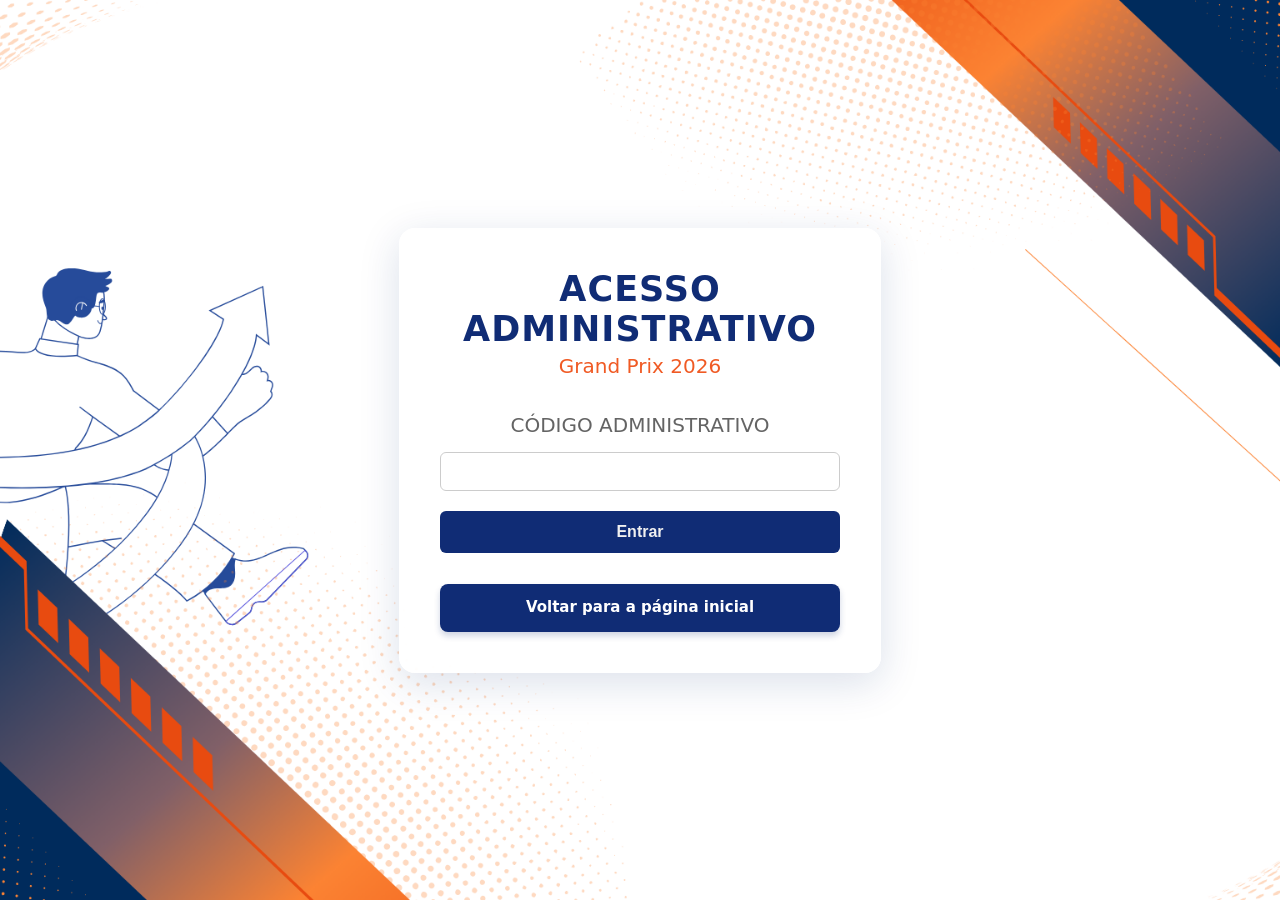
<file: html/admin.html>
<!doctype html>
<html lang="pt-BR">
  <head>
    <meta charset="UTF-8" />

    <meta name="viewport" content="width=device-width, initial-scale=1.0" />

    <title>Administração - Grand Prix 2026</title>

    <link rel="stylesheet" href="../style/admin.css" />
    <link rel="stylesheet" href="../style/navegacao.css" />
  </head>

  <body>
    <main class="container-admin">
      <header class="cabecalho-admin">
        <p class="subtitulo">Sistema de Avaliação</p>

        <h1>ADMINISTRAÇÃO</h1>

        <h2>GRAND PRIX 2026</h2>
      </header>

      <section class="bloco-admin">
        <h3>STATUS ATUAL</h3>

        <div id="statusSistema" class="status-sistema">Carregando...</div>
      </section>

      <!-- DATA -->

      <section class="bloco-admin">
        <h3>DATA DA DIVULGAÇÃO</h3>

        <p class="descricao">
          Defina quando a contagem regressiva deverá terminar.
        </p>

        <input type="datetime-local" id="dataDivulgacao" />

        <button id="btnSalvarData" class="btn-secundario">Salvar Data</button>
      </section>

      <section class="bloco-admin">
        <h3>CONTROLE DOS RESULTADOS</h3>

        <div class="grupo-botoes">
          <button id="btnLiberar" class="btn-liberar">
            🏆 Liberar Resultados
          </button>

          <button id="btnFechar" class="btn-fechar">
            🔒 Fechar Resultados
          </button>
        </div>

        <p class="aviso-admin">
          Ao liberar os resultados, o ranking oficial será registrado e novas
          avaliações ficarão bloqueadas.
        </p>
      </section>

      <p class="voltar">
        <a href="paginaInicial.html" id="voltarSistema" class="btn-pagina-inicial">Voltar para a página inicial</a>
      </p>
    </main>

    <script src="../js/config.js"></script>
    <script src="../js/api.js"></script>

    <script src="../js/admin.js"></script>
  </body>
</html>
</file>
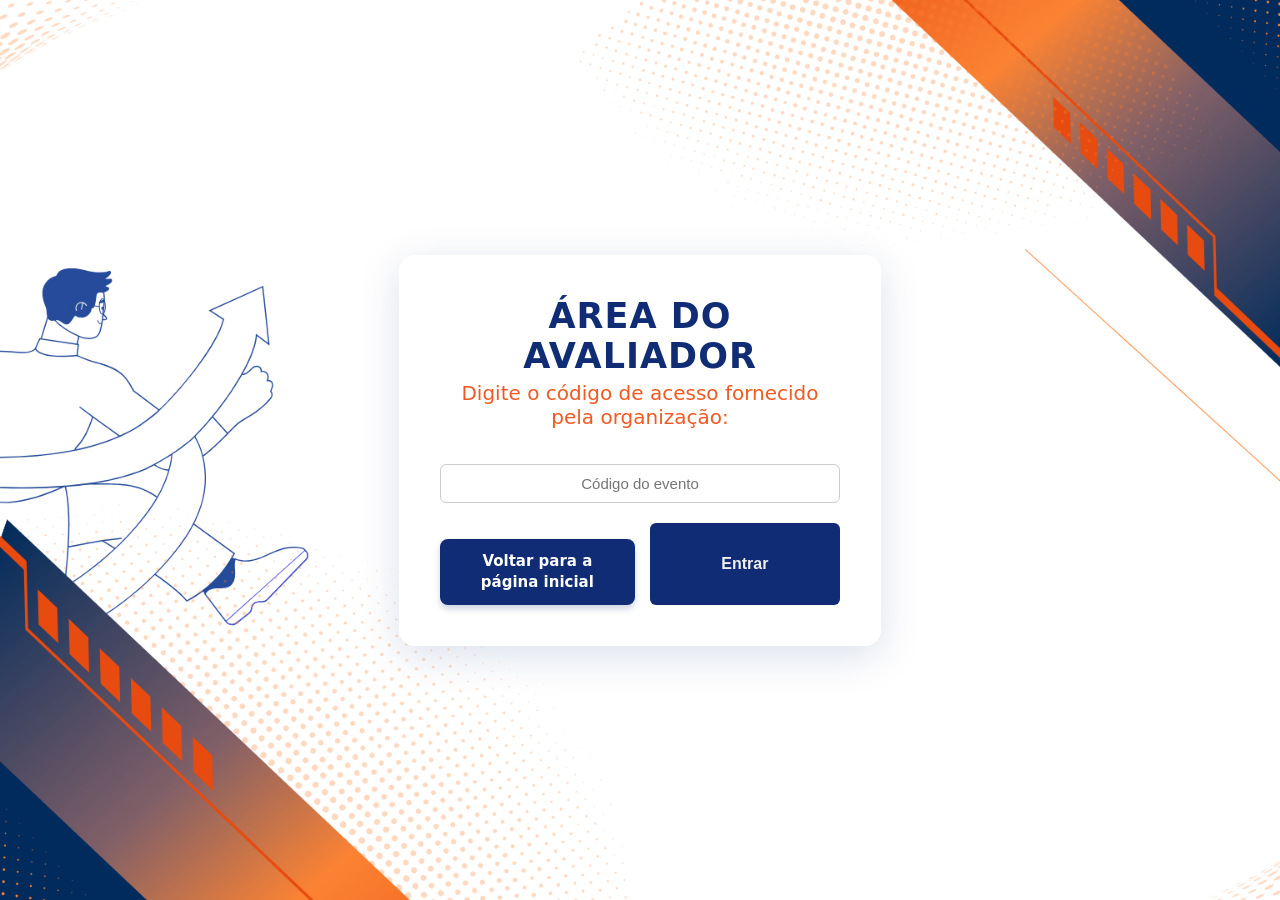
<file: html/avaliacaoEscuderia.html>
<!DOCTYPE html>
<html lang="en">
<head>
    <meta charset="UTF-8">
    <meta name="viewport" content="width=device-width, initial-scale=1.0">
    <title>Avaliar Escuderia - Grand Prix 2026</title>
    <link rel="stylesheet" href="../style/avaliacaoEscuderia.css">
    <link rel="stylesheet" href="../style/navegacao.css">
</head>
<body>
    <main class="container-inicial">
        <h2 class="titulo-sistema" id="nomeEscuderia">Carregando...</h2>
        <form id="formAvaliacao"></form>
        <button id="btnEnviar">Atribuir Notas</button>
        <p><a href="escuderiasAvaliadas.html">← Voltar</a></p>
        <a class="btn-pagina-inicial" href="paginaInicial.html">Voltar para a página inicial</a>
    </main>

    <script src="../js/config.js"></script>
    <script src="../js/api.js"></script>
    <script src="../js/avaliacaoEscuderia.js"></script>
</body>
</html>
</file>
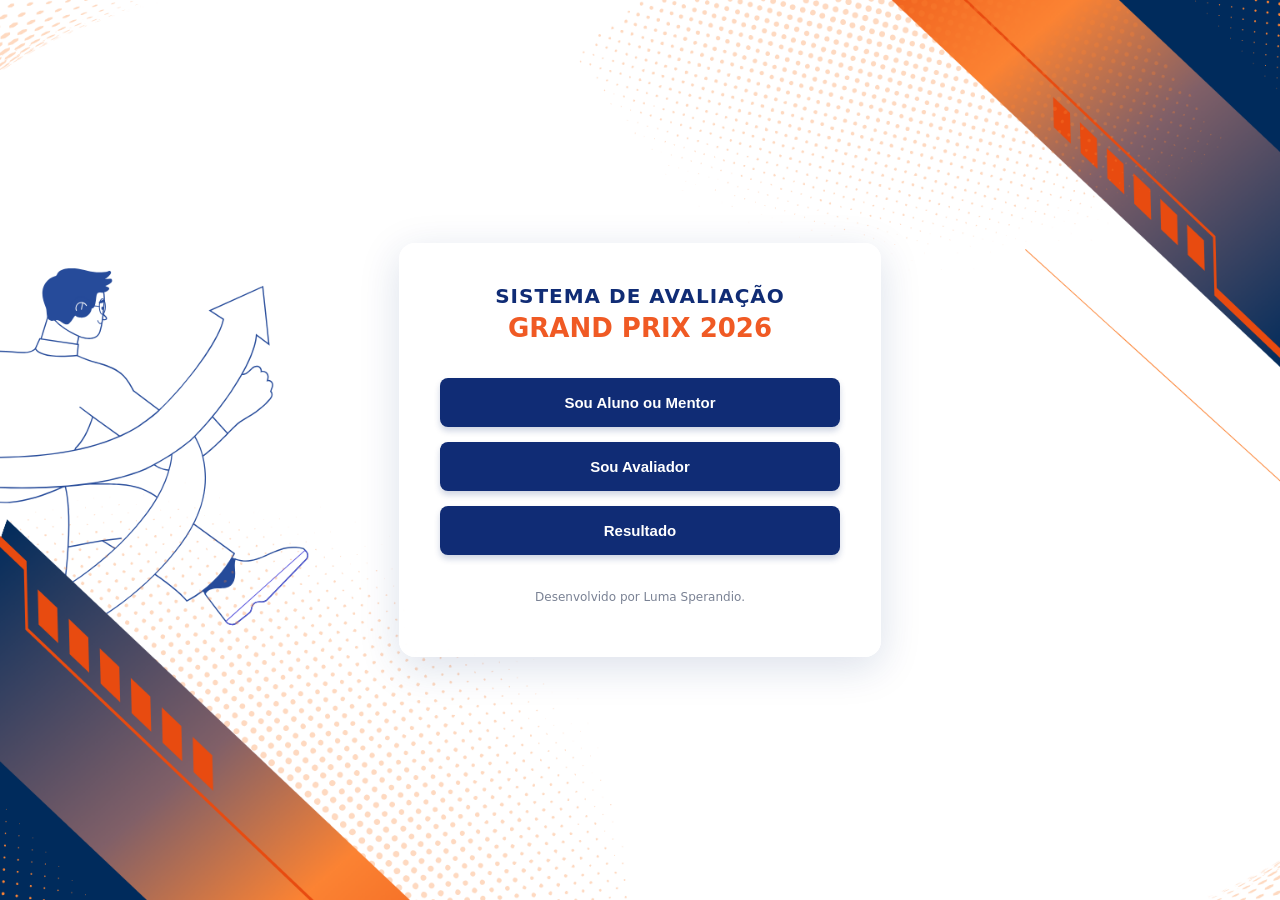
<file: html/paginaInicial.html>
<!doctype html>
<html lang="en">
  <head>
    <meta charset="UTF-8" />
    <meta name="viewport" content="width=device-width, initial-scale=1.0" />
    <title>Sistema de Avaliação Grand Prix 2026</title>
    <link rel="stylesheet" href="../style/paginaInicial.css" />
  </head>
  <body>
    <main class="container-inicial">
      <h1 class="titulo-sistema">Sistema de Avaliação</h1>
      <h2 class="subtitulo-sistema">GRAND PRIX 2026</h2>

      <div class="botoes-grupo">
        <button id="btnAlunoMentor" class="btn-opcao">Sou Aluno ou Mentor</button>

        <button id="btnAvaliador" class="btn-opcao">Sou Avaliador</button>

        <button id="btnResultado" class="btn-opcao">Resultado</button>
      </div>

      <p class="creditos">Desenvolvido por Luma Sperandio.</p>
    </main>
  </body>
  <script src="../js/paginaInicial.js"></script>
</html>
</file>
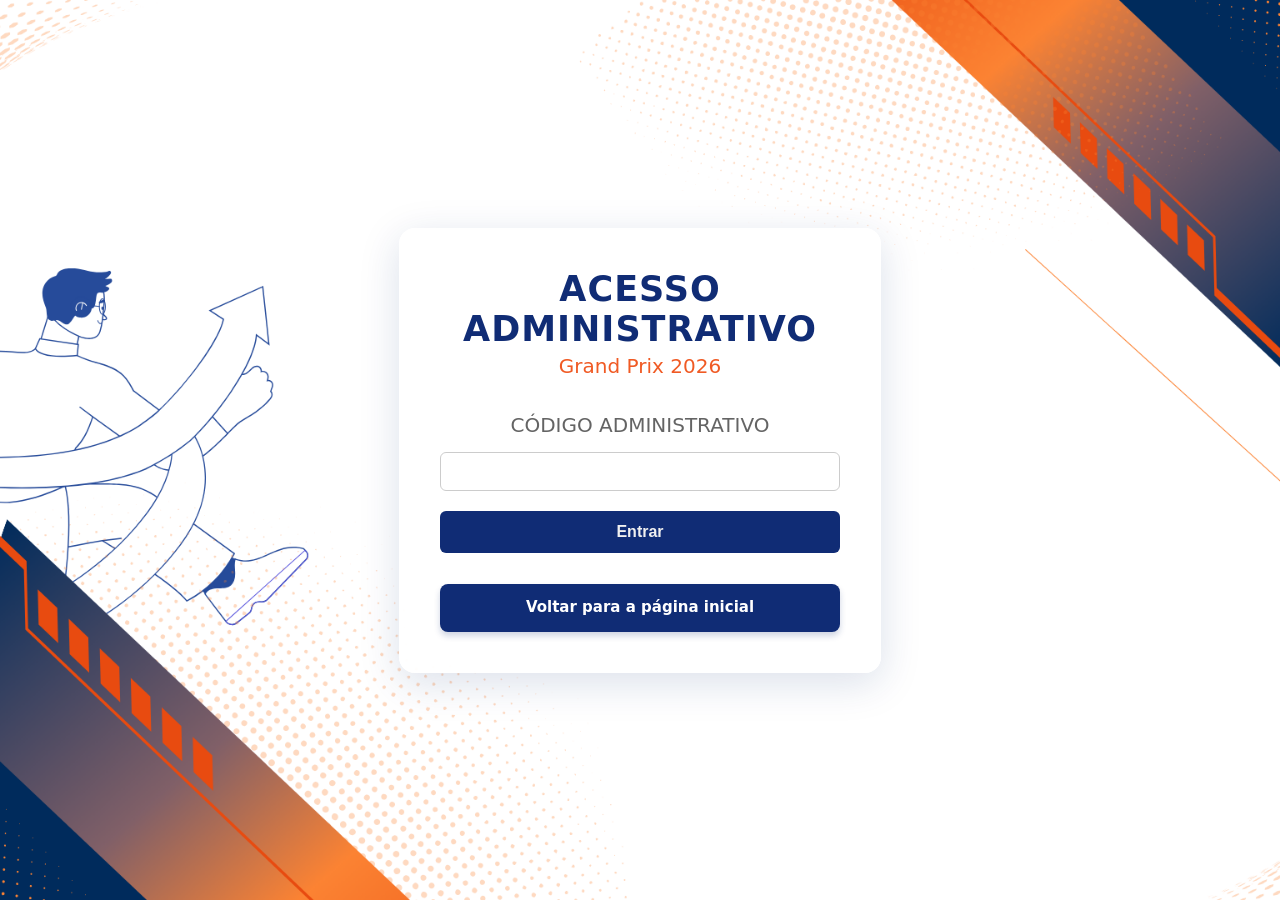
<file: html/validacaoAdmin.html>
<!doctype html>
<html lang="pt-BR">
  <head>
    <meta charset="UTF-8" />

    <meta name="viewport" content="width=device-width, initial-scale=1.0" />

    <title>Validação Administrativa - Grand Prix 2026</title>

    <link rel="stylesheet" href="../style/validacaoAdmin.css" />
    <link rel="stylesheet" href="../style/navegacao.css" />
  </head>

  <body>
    <main class="container-inicial">
      <h1 class="titulo-sistema">ACESSO ADMINISTRATIVO</h1>

      <p class="subtitulo-sistema">Grand Prix 2026</p>

      <form id="formValidacaoAdmin">
        <label for="inputCodigoAdmin">Código administrativo</label>

        <input
          type="password"
          id="inputCodigoAdmin"
          minlength="32"
          maxlength="128"
          autocomplete="off"
          required
        />

        <button type="submit" id="btnEntrar">Entrar</button>
      </form>

      <button type="button" id="btnVoltar" class="btn-voltar btn-pagina-inicial">Voltar para a página inicial</button>
    </main>
    <script src="../js/config.js"></script>
    <script src="../js/api.js"></script>
    <script src="../js/validacaoAdmin.js"></script>
  </body>
</html>
</file>
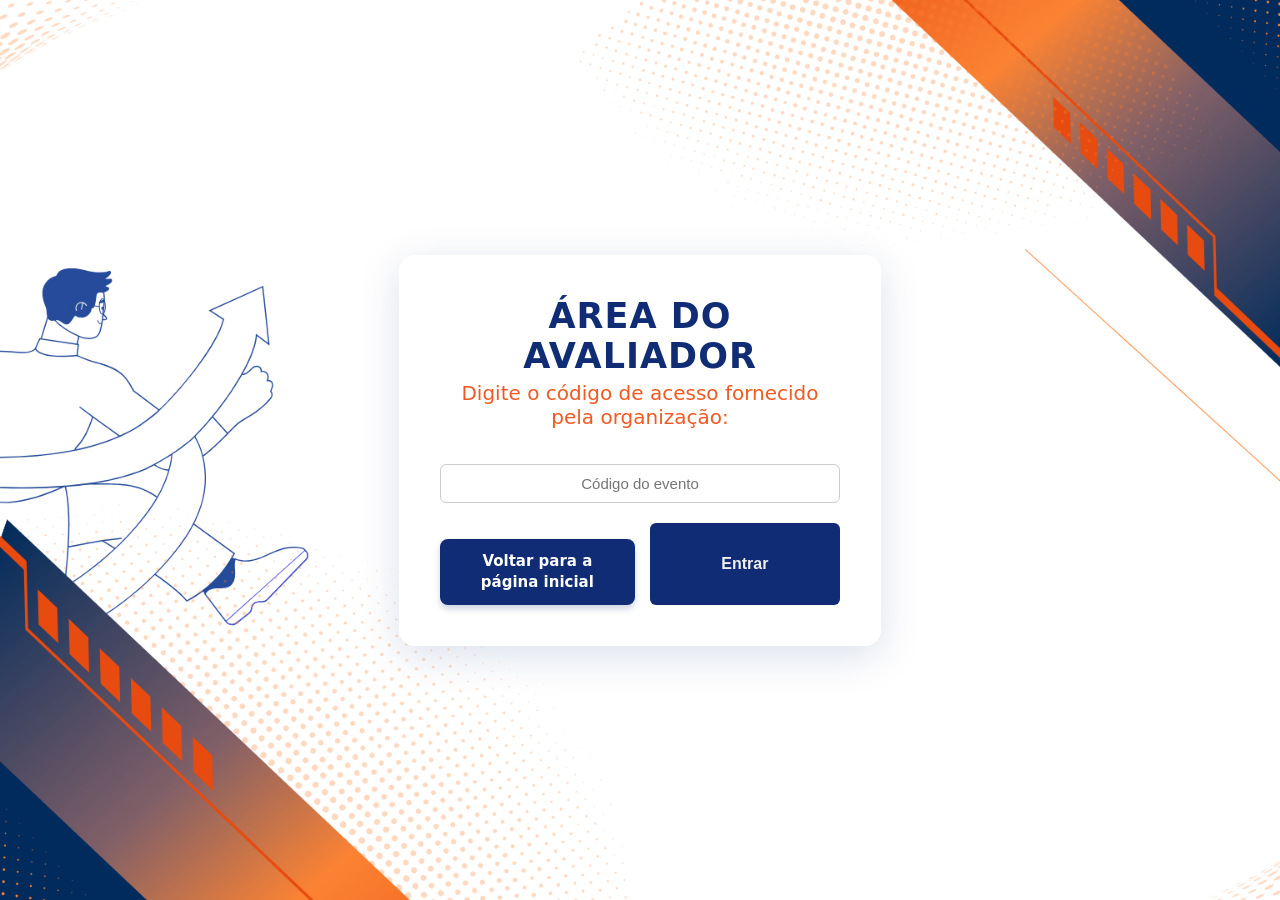
<file: html/validacaoAvaliador.html>
<!doctype html>
<html lang="en">
  <head>
    <meta charset="UTF-8" />
    <meta name="viewport" content="width=device-width, initial-scale=1.0" />
    <title>Acesso do Avaliador - Grand Prix 2026</title>
    <link rel="stylesheet" href="../style/validacaoAvaliador.css"/>
    <link rel="stylesheet" href="../style/navegacao.css" />
  </head>
  <body>
    <main class="container-validacao">
      <h2 class="titulo-tela">Área do Avaliador</h2>
      <p class="instrucao">Digite o código de acesso fornecido pela organização:</p>

      <form id="formValidacao">
        <input
          type="password"
          id="inputCodigo"
          minlength="32"
          maxlength="128"
          placeholder="Código do evento"
          required
          inputmode="numeric"
          autocomplete="off"
        />

        <div class="botoes-grupo-codigo">
          <button type="button" class="btn-voltar btn-pagina-inicial" id="btnVoltar">Voltar para a página inicial</button>
          <button type="submit" class="btn-opcao">Entrar</button>
        </div>
      </form>
    </main>
    <script src="../js/config.js"></script>
    <script src="../js/api.js"></script>
    <script src="../js/validacaoAvaliador.js"></script>
  </body>
</html>
</file>
<file: style/admin.css>
body {
  background-image: url("../assets/tela-de-fundo-padrao.png");

  background-size: cover;

  background-position: center;

  background-repeat: no-repeat;

  background-attachment: fixed;

  min-height: 100vh;

  margin: 0;

  padding: 40px 20px;

  box-sizing: border-box;

  font-family:
    system-ui,
    -apple-system,
    BlinkMacSystemFont,
    "Segoe UI",
    sans-serif;
}

.container-admin {
  width: 90%;

  max-width: 700px;

  margin: auto;

  padding: 40px;

  box-sizing: border-box;

  background-color: rgba(255, 255, 255, 0.94);

  backdrop-filter: blur(8px);

  -webkit-backdrop-filter: blur(8px);

  border-radius: 18px;

  box-shadow: 0 10px 40px rgba(16, 44, 117, 0.15);
}

.cabecalho-admin {
  text-align: center;

  margin-bottom: 30px;
}

.cabecalho-admin .subtitulo {
  color: #102c75;

  font-weight: 700;

  text-transform: uppercase;

  letter-spacing: 1px;

  margin: 0;
}

.cabecalho-admin h1 {
  color: #f05a24;

  font-size: 38px;

  margin: 5px 0 0 0;
}

.cabecalho-admin h2 {
  color: #102c75;

  margin: 0;

  font-size: 20px;
}

.bloco-admin {
  background-color: #ffffff;

  border-radius: 12px;

  padding: 25px;

  margin-top: 20px;

  box-shadow: 0 5px 18px rgba(16, 44, 117, 0.08);
}

.bloco-admin h3 {
  color: #102c75;

  text-align: center;

  margin-top: 0;
}

.status-aberto,
.status-fechado {
  display: flex;

  align-items: center;

  gap: 15px;

  padding: 15px;

  border-radius: 10px;
}

.status-aberto {
  background-color: rgba(60, 166, 107, 0.1);

  border-left: 5px solid #3ca66b;
}

.status-fechado {
  background-color: rgba(240, 90, 36, 0.08);

  border-left: 5px solid #f05a24;
}

.status-aberto strong,
.status-fechado strong {
  color: #102c75;
}

.status-aberto p,
.status-fechado p {
  color: #555;

  margin: 5px 0 0 0;
}

.icone-status {
  font-size: 28px;
}

.descricao {
  color: #7a8294;

  text-align: center;

  font-size: 14px;
}

#dataDivulgacao {
  width: 100%;

  box-sizing: border-box;

  padding: 13px;

  border: 1px solid #ccc;

  border-radius: 7px;

  font-size: 15px;

  outline: none;
}

#dataDivulgacao:focus {
  border-color: #f05a24;

  box-shadow: 0 0 5px rgba(240, 90, 36, 0.25);
}

button {
  width: 100%;

  padding: 13px;

  border: none;

  border-radius: 7px;

  font-size: 15px;

  font-weight: bold;

  cursor: pointer;

  transition: all 0.2s ease;
}

.btn-secundario {
  background-color: #102c75;

  color: white;

  margin-top: 15px;
}

.btn-liberar {
  background-color: #3ca66b;

  color: white;
}

.btn-fechar {
  background-color: #f05a24;

  color: white;
}

button:hover:not(:disabled) {
  transform: translateY(-2px);

  box-shadow: 0 6px 18px rgba(16, 44, 117, 0.2);
}

button:disabled {
  opacity: 0.45;

  cursor: not-allowed;
}

.grupo-botoes {
  display: grid;

  grid-template-columns: 1fr 1fr;

  gap: 15px;
}

.aviso-admin {
  color: #7a8294;

  font-size: 12px;

  line-height: 1.5;

  margin: 18px 0 0 0;

  text-align: center;
}

.voltar {
  text-align: center;

  margin-top: 30px;
}

.voltar a {
  color: #7a8294;

  text-decoration: none;

  font-weight: 500;
}

.voltar a:hover {
  color: #f05a24;
}

@media (max-width: 650px) {
  body {
    background-image: url("../assets/tela-de-fundo-padrao-mobile.png");

    padding: 20px 10px;
  }

  .container-admin {
    width: 100%;

    padding: 25px 16px;
  }

  .cabecalho-admin h1 {
    font-size: 30px;
  }

  .grupo-botoes {
    grid-template-columns: 1fr;
  }
}
</file>
<file: style/navegacao.css>
.btn-pagina-inicial,
#btnVoltar.btn-pagina-inicial {
  display: flex;
  align-items: center;
  justify-content: center;
  box-sizing: border-box;
  width: 100%;
  min-height: 48px;
  margin-top: 16px;
  padding: 12px 16px;
  border: none;
  border-radius: 8px;
  background-color: #102c75;
  box-shadow: 0 4px 6px rgba(16, 44, 117, 0.2);
  color: #ffffff;
  font: inherit;
  font-size: 15px;
  font-weight: bold;
  line-height: 1.4;
  text-align: center;
  text-decoration: none;
  cursor: pointer;
  transition: all 0.2s ease-in-out;
}

.btn-pagina-inicial:hover,
#btnVoltar.btn-pagina-inicial:hover {
  background-color: #0b1e52;
  box-shadow: 0 6px 20px rgba(16, 44, 117, 0.3);
  color: #ffffff;
  transform: translateY(-2px);
}
</file>
<file: style/avaliacaoEscuderia.css>
body {
  background-image: url(../assets/tela-de-fundo-padrao.png);
  background-size: cover;
  background-position: center;
  background-repeat: no-repeat;
  background-attachment: fixed; 

  min-height: 100vh;
  width: 100%;
  margin: 0;

 font-family:
    system-ui,
    -apple-system,
    BlinkMacSystemFont,
    "Segoe UI",
    sans-serif;
  display: flex;
  justify-content: center;
  align-items: flex-start; 
  padding: 40px 0; 
  box-sizing: border-box;
}

@media (max-width: 768px) {
  body {
    background-image: url("../assets/tela-de-fundo-padrao-mobile.png");
  }
}


.container-inicial {
    background-color: rgba(255, 255, 255, 0.85); /* Vidro fosco mais visível para o formulário todo */
    backdrop-filter: blur(8px);
    -webkit-backdrop-filter: blur(8px);
    border: 1px solid rgba(255, 255, 255, 0.4);
    border-radius: 15px;
    padding: 40px;
    box-shadow: 0 10px 40px rgba(16, 44, 117, 0.15);
    max-width: 500px; 
    width: 90%;
    box-sizing: border-box;
}

.titulo-sistema {
    color: #102c75;
    margin: 0 0 35px 0;
    font-size: 20px;
    font-weight: 700;
    text-transform: uppercase;
    text-align: center;
}

#nomeEscuderia {
    color: #f05a24;
}

#infoEscuderia {
    color: #102c75;
    font-weight: 400;
}

form {
    display: flex;
    flex-direction: column;
    gap: 25px;
    margin-bottom: 25px;
}

.bloco-criterio {
    background-color: rgba(255, 255, 255, 0.5); 
    border: 1px solid rgba(16, 44, 117, 0.1);
    border-radius: 12px;
    padding: 20px; 
    text-align: left; 
    box-shadow: 0 4px 15px rgba(0, 0, 0, 0.05);
    width: 100%;
    box-sizing: border-box;
}

.bloco-criterio strong {
    color: #102c75;
    font-size: 18px;
    font-weight: 600; /* Um pouco mais gordinho para destacar o título */
    display: block;
    margin-bottom: 15px;
}

.bloco-criterio label {
    color: #4f5a70;
    font-size: 14px;
    font-weight: 500;
    display: block;
    margin-bottom: 8px;
}

.bloco-criterio input[type="number"] {
    padding: 12px 16px;
    width: 100%;
    font-size: 15px;
    color: #333;
    background-color: #fff;
    border-radius: 6px;
    border: 1px solid #ccc;
    box-sizing: border-box;
    outline: none;
    transition: all 0.3s ease-in-out;
    margin-top: 5px;
}

.bloco-criterio input[type="number"]:focus {
    border-color: #f05a24;
    box-shadow: 0 0 5px rgba(240, 90, 36, 0.3);
}


.bloco-criterio textarea {
    resize: vertical;
    padding: 12px;
    width: 100%;
    height: 80px;
    font-size: 15px;
    color: #333;
    background-color: #fff;
    border-radius: 6px;
    border: 1px solid #ccc;
    box-sizing: border-box;
    outline: none;
    transition: all 0.3s ease-in-out;
    margin-top: 15px;
}

.bloco-criterio textarea:focus {
    border-color: #f05a24;
    box-shadow: 0 0 5px rgba(240, 90, 36, 0.3);
}

#btnEnviar {
    background-color: #f05a24;
    color: #f0f0f0;
    width: 100%;
    padding: 12px;
    font-size: 16px;
    font-weight: bold;
    border: none;
    border-radius: 6px;
    cursor: pointer;
    transition: all 0.3s;
    margin-top: 20px;
}

#btnEnviar:hover {
    background-color: #d04a1f;
    transform: translateY(-2px);
    box-shadow: 0 6px 20px rgba(240, 90, 36, 0.3);
}

p a {
    color: #7a8294;
    text-decoration: none;
    font-size: 16px;
    margin-top: 35px;
    font-weight: 500;
    display: inline-block;
}

p a:hover {
    color: #f05a24;
}
</file>
<file: style/paginaInicial.css>
body {
  background-image: url(../assets/tela-de-fundo-padrao.png);
  background-size: cover;
  background-position: center;
  background-repeat: no-repeat;

  min-height: 100vh;
  width: 100%;
  margin: 0;;

 font-family:
    system-ui,
    -apple-system,
    BlinkMacSystemFont,
    "Segoe UI",
    sans-serif;
  justify-content: center;
  align-items: center;
  display: flex;
}

@media (max-width: 768px) {
  body {
    background-image: url("../assets/tela-de-fundo-padrao-mobile.png");
  }
}

.container-inicial {
    background-color: rgba(255, 255, 255, 0.85);
    backdrop-filter: blur(8px);
    -webkit-backdrop-filter: blur(8px);
    border: 1px solid rgba(255, 255, 255, 0.4);
    border-radius: 16px;
    padding: 40px;
    text-align: center;
    box-shadow: 0 10px 40px rgba(16, 44, 117, 0.15);
    max-width: 400px;
    width: 90%;
}

.titulo-sistema {
    color: #102c75;
    margin: 0 0 5px 0;
    font-size: 20px;
    text-transform: uppercase;
    font-weight: 700;
    letter-spacing: 1px;
}

.subtitulo-sistema {
    color: #f05a24;
    margin: 0 0 35px 0;
    font-size: 26px;
    font-weight: 900;
    text-transform: uppercase;
}

.botoes-grupo {
    display: flex;
    flex-direction: column;
    gap: 15px;
}

.btn-opcao {
    background-color: #102c75;
    color: #ffffff;
    border: none;
    padding: 16px;
    font-size: 15px;
    font-weight: bold;
    cursor: pointer;
    transition: all 0.2s ease-in-out;
    border-radius: 8px;
    box-shadow: 0 4px 6px rgba(16, 44, 117, 0.2);
}

.btn-opcao:hover {
    background-color: #0b1e52;
    transform: translateY(-2px);
    box-shadow: 0 6px 20px rgba(16, 44, 117, 0.3);
}

.creditos {
    color: #7a8294;
    font-size: 12px;
    margin-top: 35px;
    font-weight: 500;
}
</file>
<file: style/validacaoAdmin.css>
body {
  background-image: url(../assets/tela-de-fundo-padrao.png);
  background-size: cover;
  background-position: center;
  background-repeat: no-repeat;

  font-family:
    system-ui,
    -apple-system,
    BlinkMacSystemFont,
    "Segoe UI",
    sans-serif;  
  min-height: 100vh;
  width: 100%;
  margin: 0;
  display: flex;
  justify-content: center;
  align-items: center;
}

@media (max-width: 768px) {
  body {
    background-image: url("../assets/tela-de-fundo-padrao-mobile.png");
  }
}

.container-inicial {
    background-color: rgba(255, 255, 255, 0.85);
    backdrop-filter: blur(8px);
    -webkit-backdrop-filter: blur(8px);
    border: 1px solid rgba(255, 255, 255, 0.4);
    border-radius: 16px;
    padding: 40px;
    text-align: center;
    box-shadow: 0 10px 40px rgba(16, 44, 117, 0.15);
    max-width: 400px;
    width: 90%;
}

.titulo-sistema {
    color: #102c75;
    margin: 0 0 5px 0;
    font-size: 35px;
    text-transform: uppercase;
    font-weight: 700;
    letter-spacing: 1px;
}

.subtitulo-sistema {
    color: #f05a24;
    margin: 0 0 35px 0;
    font-size: 20px;
}

label[for="inputCodigoAdmin"]{
    font-size: 20px;
    color: #333333c2;
    text-transform: uppercase;
}

input[type="password"]{
    padding: 10px 10px;
    text-align: center;
    width: 100%;
    font-size: 15px;
    color: #333;
    background-color: #fff;
    border-radius: 6px;
    border: 1px solid #ccc;
    box-sizing: border-box;
    outline: none;
    transition: all 0.3s ease-in-out;
    margin-bottom: 20px;
    margin-top: 15px;
}

input[type="password"]:focus {
    border-color: #f05a24;
    box-shadow: 0 0 5px rgba(240, 90, 36, 0.3);
}

#btnEntrar{
    background-color:#102c75;
    color: #f0f0f0;
    width: 100%;
    padding: 12px;
    font-size: 16px;
    font-weight: bold;
    border: none;
    border-radius: 6px;
    cursor: pointer;
    transition: background-color 0.3s;
    margin-bottom: 15px;
}

#btnEntrar:hover {
    background-color: #0b1e52;
    transform: translateY(-2px);
    box-shadow: 0 6px 20px rgba(16, 44, 117, 0.3);
}

#btnVoltar {
    background-color:#f05a24;
    color: #f0f0f0;
    width: 100%;
    padding: 12px;
    font-size: 16px;
    font-weight: bold;
    border: none;
    border-radius: 6px;
    cursor: pointer;
    transition: background-color 0.3s;
}

#btnVoltar:hover {
    background-color: #d04a1f;
    transform: translateY(-2px);
    box-shadow: 0 6px 20px rgba(240, 90, 36, 0.3);
}
</file>
<file: style/validacaoAvaliador.css>
body {
  background-image: url(../assets/tela-de-fundo-padrao.png);
  background-size: cover;
  background-position: center;
  background-repeat: no-repeat;

  font-family:
    system-ui,
    -apple-system,
    BlinkMacSystemFont,
    "Segoe UI",
    sans-serif;  
  min-height: 100vh;
  width: 100%;
  margin: 0;
  display: flex;
  justify-content: center;
  align-items: center;
}

@media (max-width: 768px) {
  body {
    background-image: url("../assets/tela-de-fundo-padrao-mobile.png");
  }
}

.container-validacao {
    background-color: rgba(255, 255, 255, 0.85);
    backdrop-filter: blur(8px);
    -webkit-backdrop-filter: blur(8px);
    border: 1px solid rgba(255, 255, 255, 0.4);
    border-radius: 16px;
    padding: 40px;
    text-align: center;
    box-shadow: 0 10px 40px rgba(16, 44, 117, 0.15);
    max-width: 400px;
    width: 90%;
}

.titulo-tela {
    color: #102c75;
    margin: 0 0 5px 0;
    font-size: 35px;
    text-transform: uppercase;
    font-weight: 700;
    letter-spacing: 1px;
}

.instrucao{
    color: #f05a24;
    margin: 0 0 35px 0;
    font-size: 20px;
}

input[type="password"]{
    padding: 10px 10px;
    text-align: center;
    width: 100%;
    font-size: 15px;
    color: #333;
    background-color: #fff;
    border-radius: 6px;
    border: 1px solid #ccc;
    box-sizing: border-box;
    outline: none;
    transition: all 0.3s ease-in-out;
    margin-bottom: 20px;
}

input[type="password"]:focus {
    border-color: #f05a24;
    box-shadow: 0 0 5px rgba(240, 90, 36, 0.3);
}

.botoes-grupo-codigo {
    display: flex;
    gap: 15px;
}

.btn-opcao{
    background-color:#102c75;
    color: #f0f0f0;
    width: 100%;
    padding: 12px;
    font-size: 16px;
    font-weight: bold;
    border: none;
    border-radius: 6px;
    cursor: pointer;
    transition: background-color 0.3s;
}

.btn-opcao:hover {
    background-color: #0b1e52;
    transform: translateY(-2px);
    box-shadow: 0 6px 20px rgba(16, 44, 117, 0.3);
}

.btn-voltar {
    background-color:#f05a24;
    color: #f0f0f0;
    width: 100%;
    padding: 12px;
    font-size: 16px;
    font-weight: bold;
    border: none;
    border-radius: 6px;
    cursor: pointer;
    transition: background-color 0.3s;
}

.btn-voltar:hover {
    background-color: #d04a1f;
    transform: translateY(-2px);
    box-shadow: 0 6px 20px rgba(240, 90, 36, 0.3);
}
</file>
